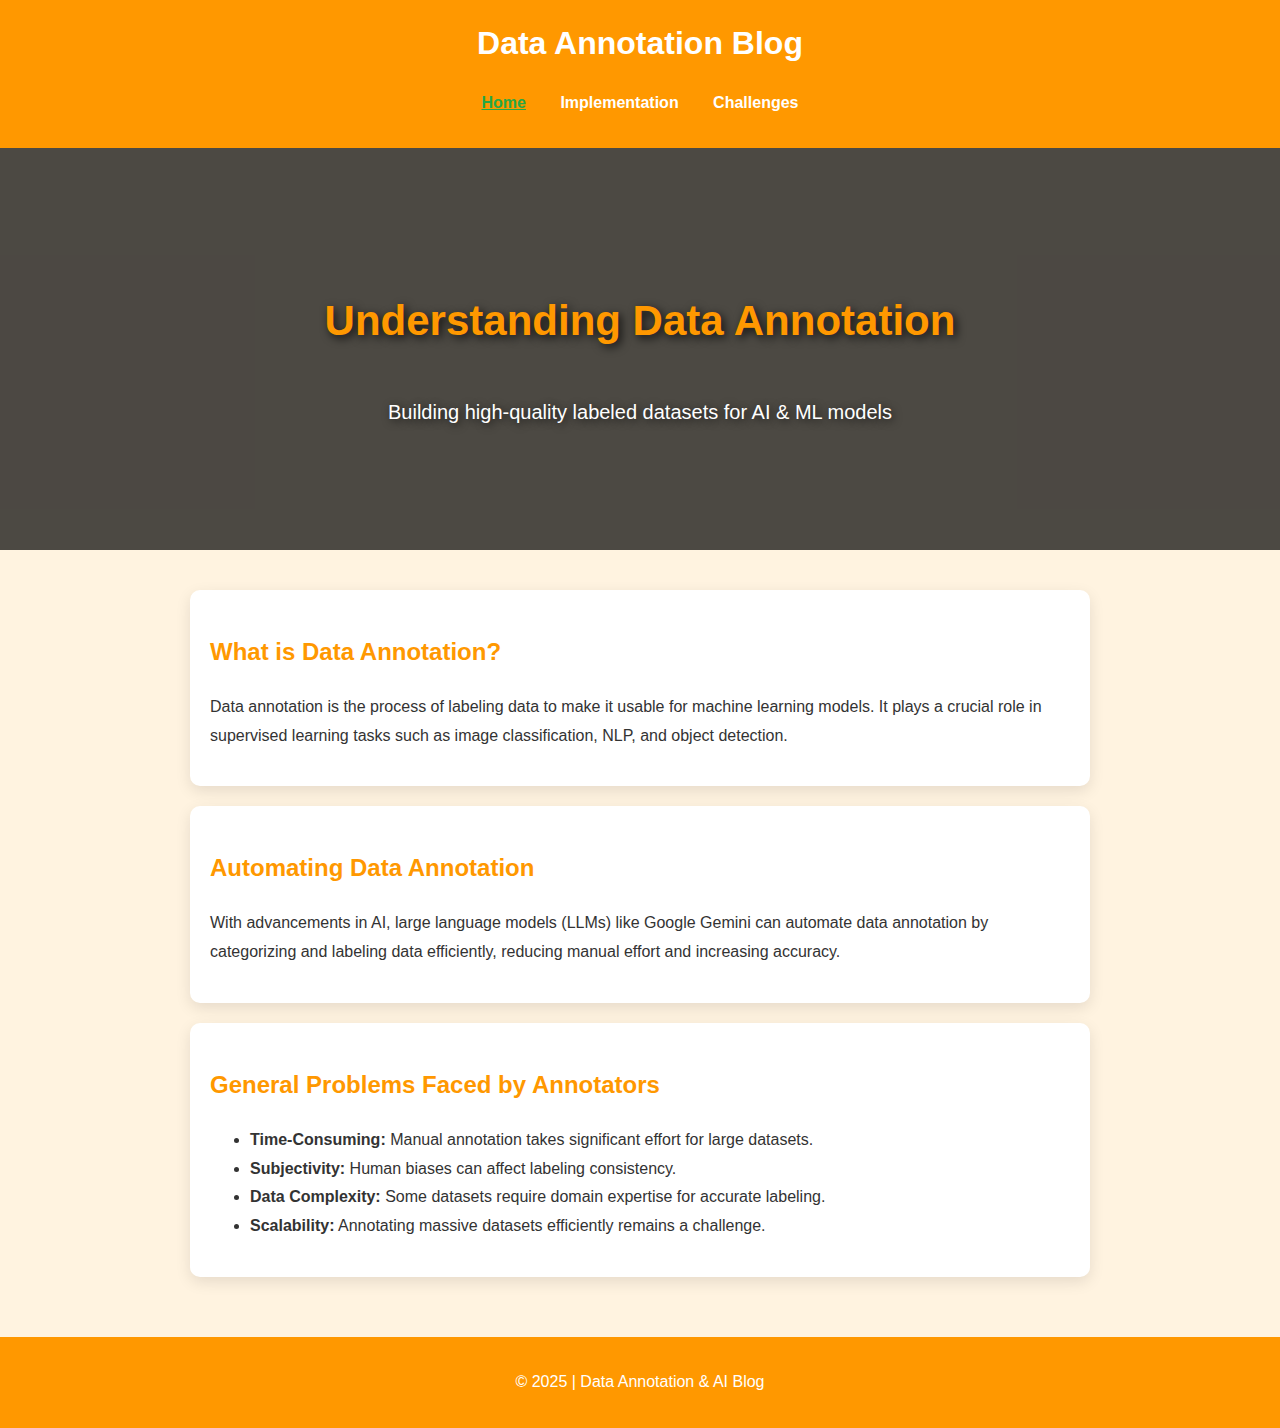
<file: index.html>
<!DOCTYPE html>
<html lang="en">
<head>
    <meta charset="UTF-8">
    <meta name="viewport" content="width=device-width, initial-scale=1.0">
    <title>Home - Data Annotation</title>
    <link rel="stylesheet" href="styles.css">
    <script defer src="script.js"></script>
</head>
<body>
    <!-- Navigation Bar -->
    <nav class="navbar">
        <h1>Data Annotation Blog</h1>
        <ul>
            <li><a href="index.html">Home</a></li>
            <li><a href="Implementation.html">Implementation</a></li>
            <li><a href="challenges.html">Challenges</a></li>
        </ul>
    </nav>

    <!-- Hero Section -->
    <header class="hero">
        <h2>Understanding Data Annotation</h2>
        <p>Building high-quality labeled datasets for AI & ML models</p>
    </header>

    <!-- Main Content -->
    <div class="container">
        <section class="card">
            <h2>What is Data Annotation?</h2>
            <p>Data annotation is the process of labeling data to make it usable for machine learning models. It plays a crucial role in supervised learning tasks such as image classification, NLP, and object detection.</p>
        </section>

        <section class="card">
            <h2>Automating Data Annotation</h2>
            <p>With advancements in AI, large language models (LLMs) like Google Gemini can automate data annotation by categorizing and labeling data efficiently, reducing manual effort and increasing accuracy.</p>
        </section>

        <section class="card">
            <h2>General Problems Faced by Annotators</h2>
            <ul>
                <li><strong>Time-Consuming:</strong> Manual annotation takes significant effort for large datasets.</li>
                <li><strong>Subjectivity:</strong> Human biases can affect labeling consistency.</li>
                <li><strong>Data Complexity:</strong> Some datasets require domain expertise for accurate labeling.</li>
                <li><strong>Scalability:</strong> Annotating massive datasets efficiently remains a challenge.</li>
            </ul>
        </section>
    </div>

    <!-- Footer -->
    <footer class="footer">
        <p>© 2025 | Data Annotation & AI Blog</p>
    </footer>
</body>
</html>
</file>
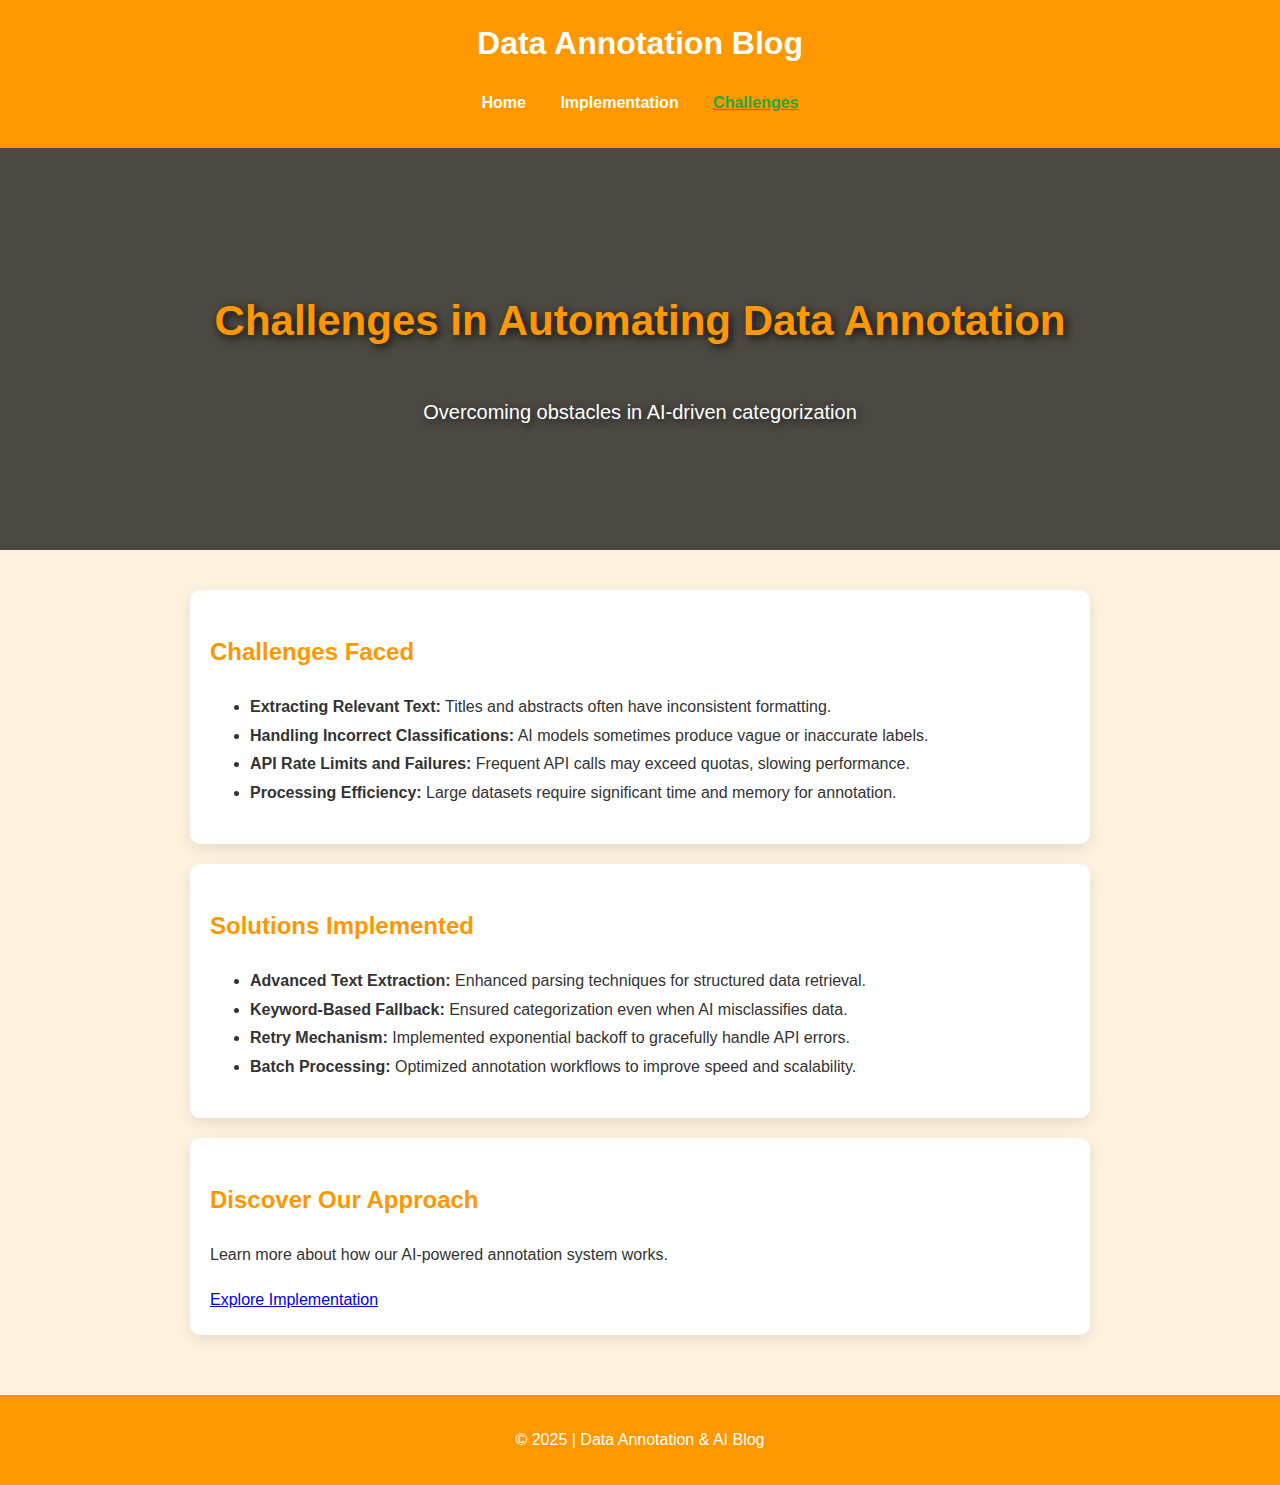
<file: challenges.html>
<!DOCTYPE html>
<html lang="en">
<head>
    <meta charset="UTF-8">
    <meta name="viewport" content="width=device-width, initial-scale=1.0">
    <title>Challenges - Data Annotation</title>
    <link rel="stylesheet" href="styles.css">
    <script defer src="script.js"></script>
</head>
<body>
    <!-- Navigation Bar -->
    <nav class="navbar">
        <h1>Data Annotation Blog</h1>
        <ul>
            <li><a href="index.html">Home</a></li>
            <li><a href="Implementation.html">Implementation</a></li>
            <li><a href="challenges.html">Challenges</a></li>
        </ul>
    </nav>

    <!-- Hero Section -->
    <header class="hero">
        <h2>Challenges in Automating Data Annotation</h2>
        <p>Overcoming obstacles in AI-driven categorization</p>
    </header>

    <!-- Main Content -->
    <div class="container">
        <section class="card">
            <h2>Challenges Faced</h2>
            <ul>
                <li><strong>Extracting Relevant Text:</strong> Titles and abstracts often have inconsistent formatting.</li>
                <li><strong>Handling Incorrect Classifications:</strong> AI models sometimes produce vague or inaccurate labels.</li>
                <li><strong>API Rate Limits and Failures:</strong> Frequent API calls may exceed quotas, slowing performance.</li>
                <li><strong>Processing Efficiency:</strong> Large datasets require significant time and memory for annotation.</li>
            </ul>
        </section>

        <section class="card">
            <h2>Solutions Implemented</h2>
            <ul>
                <li><strong>Advanced Text Extraction:</strong> Enhanced  parsing techniques for structured data retrieval.</li>
                <li><strong>Keyword-Based Fallback:</strong> Ensured categorization even when AI misclassifies data.</li>
                <li><strong>Retry Mechanism:</strong> Implemented exponential backoff to gracefully handle API errors.</li>
                <li><strong>Batch Processing:</strong> Optimized annotation workflows to improve speed and scalability.</li>
            </ul>
        </section>

        <section class="card highlight">
            <h2>Discover Our Approach</h2>
            <p>Learn more about how our AI-powered annotation system works.</p>
            <a href="implementation.html" class="btn">Explore Implementation</a>
        </section>
    </div>

    <!-- Footer -->
    <footer class="footer">
        <p>© 2025 | Data Annotation & AI Blog</p>
    </footer>
</body>
</html>
</file>
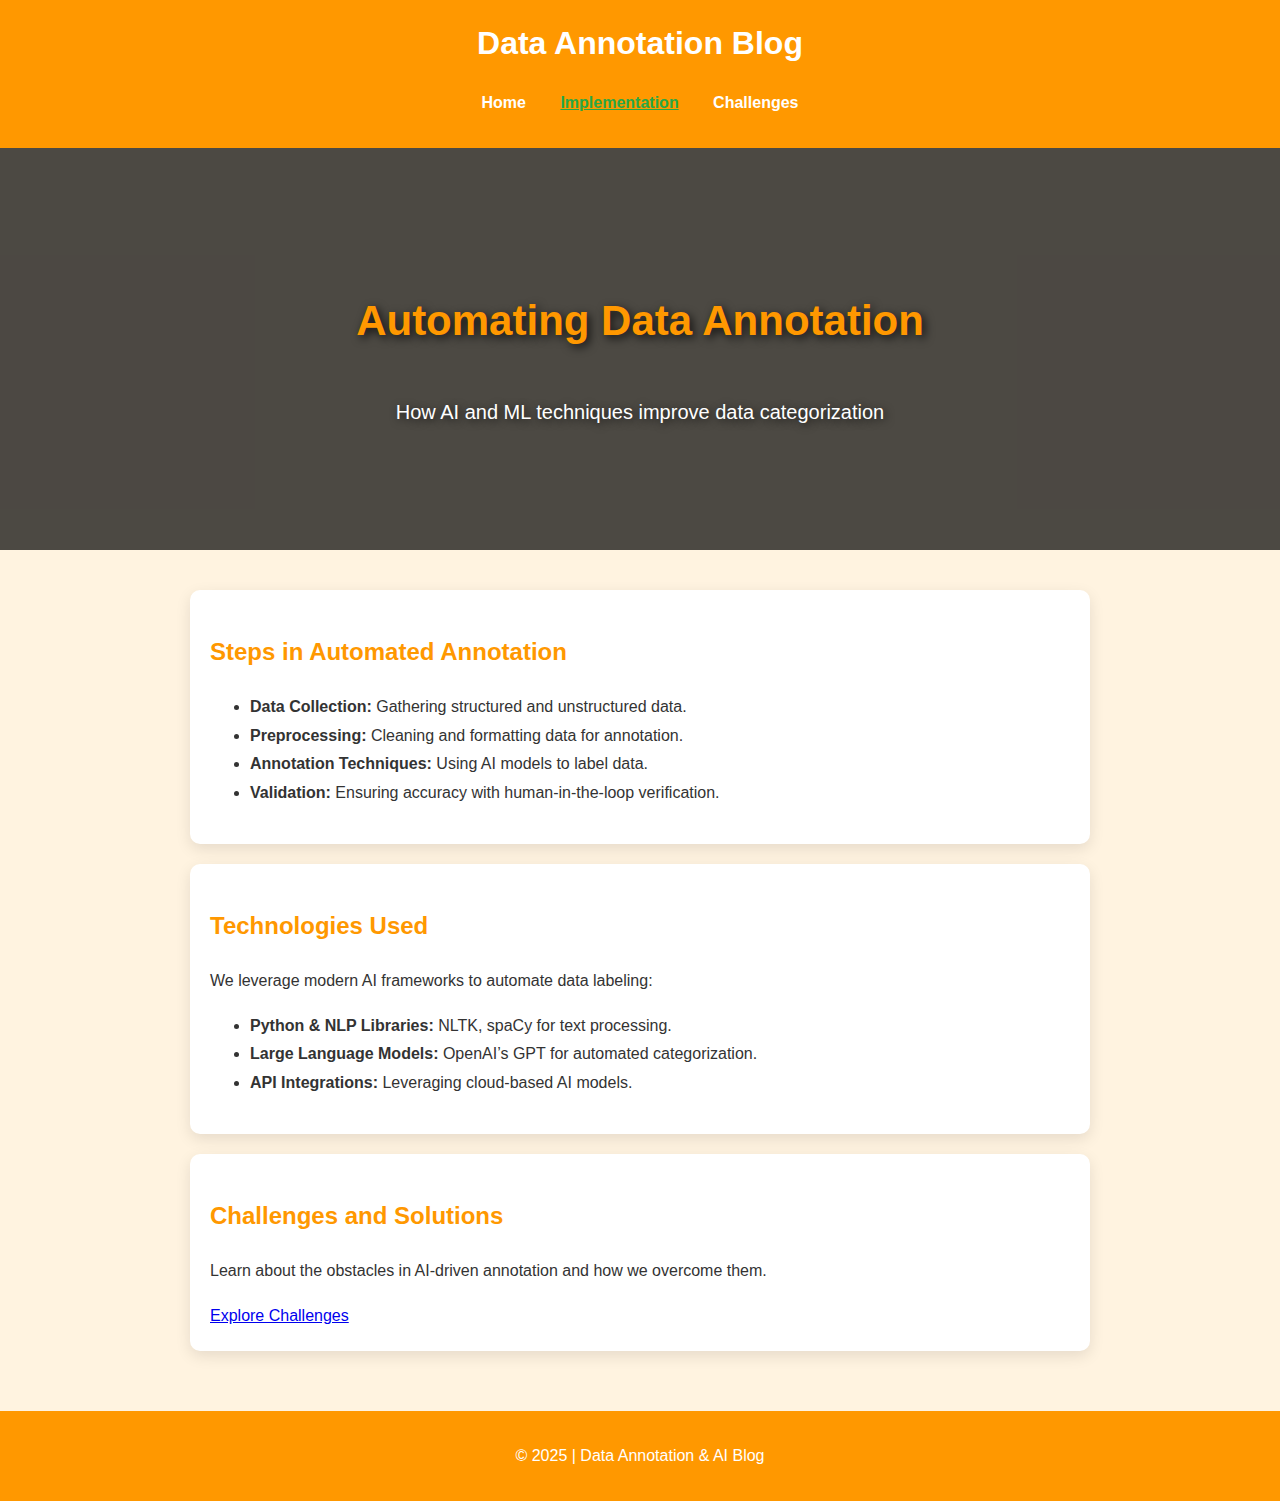
<file: Implementation.html>
<!DOCTYPE html>
<html lang="en">
<head>
    <meta charset="UTF-8">
    <meta name="viewport" content="width=device-width, initial-scale=1.0">
    <title>Implementation - Data Annotation</title>
    <link rel="stylesheet" href="styles.css">
    <script defer src="script.js"></script>
</head>
<body>
    <!-- Navigation Bar -->
    <nav class="navbar">
        <h1>Data Annotation Blog</h1>
        <ul>
            <li><a href="index.html">Home</a></li>
            <li><a href="Implementation.html">Implementation</a></li>
            <li><a href="challenges.html">Challenges</a></li>
        </ul>
    </nav>

    <!-- Hero Section -->
    <header class="hero">
        <h2>Automating Data Annotation</h2>
        <p>How AI and ML techniques improve data categorization</p>
    </header>

    <!-- Main Content -->
    <div class="container">
        <section class="card">
            <h2>Steps in Automated Annotation</h2>
            <ul>
                <li><strong>Data Collection:</strong> Gathering structured and unstructured data.</li>
                <li><strong>Preprocessing:</strong> Cleaning and formatting data for annotation.</li>
                <li><strong>Annotation Techniques:</strong> Using AI models to label data.</li>
                <li><strong>Validation:</strong> Ensuring accuracy with human-in-the-loop verification.</li>
            </ul>
        </section>

        <section class="card">
            <h2>Technologies Used</h2>
            <p>We leverage modern AI frameworks to automate data labeling:</p>
            <ul>
                <li><strong>Python & NLP Libraries:</strong> NLTK, spaCy for text processing.</li>
                <li><strong>Large Language Models:</strong> OpenAI’s GPT for automated categorization.</li>
                <li><strong>API Integrations:</strong> Leveraging cloud-based AI models.</li>
            </ul>
        </section>

        <section class="card highlight">
            <h2>Challenges and Solutions</h2>
            <p>Learn about the obstacles in AI-driven annotation and how we overcome them.</p>
            <a href="challenges.html" class="btn">Explore Challenges</a>
        </section>
    </div>

    <!-- Footer -->
    <footer class="footer">
        <p>© 2025 | Data Annotation & AI Blog</p>
    </footer>
</body>
</html>
</file>
<file: styles.css>
/* Global Styles */
body {
    font-family: 'Arial', sans-serif;
    line-height: 1.8;
    margin: 0;
    padding: 0;
    background-color: #fff3e0; /* Light Orange Background */
    color: #333;
}

/* Navbar */
.navbar {
    background-color: #ff9800; /* Orange */
    padding: 15px;
    text-align: center;
    color: white;
}

.navbar h1 {
    margin: 0;
}

.navbar ul {
    list-style: none;
    padding: 0;
}

.navbar ul li {
    display: inline;
    margin: 0 15px;
}

.navbar ul li a {
    color: white;
    text-decoration: none;
    font-weight: bold;
    transition: color 0.3s ease-in-out;
}

.navbar ul li a:hover {
    color: #ffe0b2; /* Lightened Orange */
}

/* Hero Section */
.hero {
    background: url('https://source.unsplash.com/1600x500/?technology,data') no-repeat center center/cover;
    position: relative;
    text-align: center;
    padding: 100px 20px;
    color: #fff; /* White text */
}

/* Darker Overlay for Better Contrast */
.hero::before {
    content: "";
    position: absolute;
    top: 0;
    left: 0;
    width: 100%;
    height: 100%;
    background: rgba(0, 0, 0, 0.7); /* Darkened overlay */
    z-index: 1;
}

/* Hero Text */
.hero h2, .hero p {
    position: relative;
    z-index: 2;
}

.hero h2 {
    font-size: 42px;
    font-weight: bold;
    color: #ff9800; /* Orange */
    text-shadow: 3px 3px 10px rgba(0, 0, 0, 0.8);
}

.hero p {
    font-size: 20px;
    margin-top: 10px;
    color: #ffffff; /* White */
    text-shadow: 2px 2px 8px rgba(0, 0, 0, 0.7);
}

/* Call-to-Action Button */
.hero .btn {
    display: inline-block;
    padding: 12px 25px;
    background: #ff9800; /* Orange */
    color: white;
    text-decoration: none;
    font-weight: bold;
    border-radius: 6px;
    transition: background 0.3s ease-in-out, transform 0.2s ease-in-out;
}

.hero .btn:hover {
    background: #e65100; /* Darker Orange */
    transform: scale(1.05);
}

/* Container */
.container {
    max-width: 900px;
    margin: auto;
    padding: 20px;
}

/* Card-Based Sections */
.card {
    background: white;
    padding: 20px;
    margin: 20px 0;
    border-radius: 10px;
    box-shadow: 0 5px 15px rgba(0, 0, 0, 0.1);
}

/* Heading Orange */
.card h2 {
    color: #ff9800; /* Orange */
}

/* Footer */
.footer {
    background: #ff9800; /* Orange */
    color: white;
    text-align: center;
    padding: 15px;
    margin-top: 20px;
}
</file>
